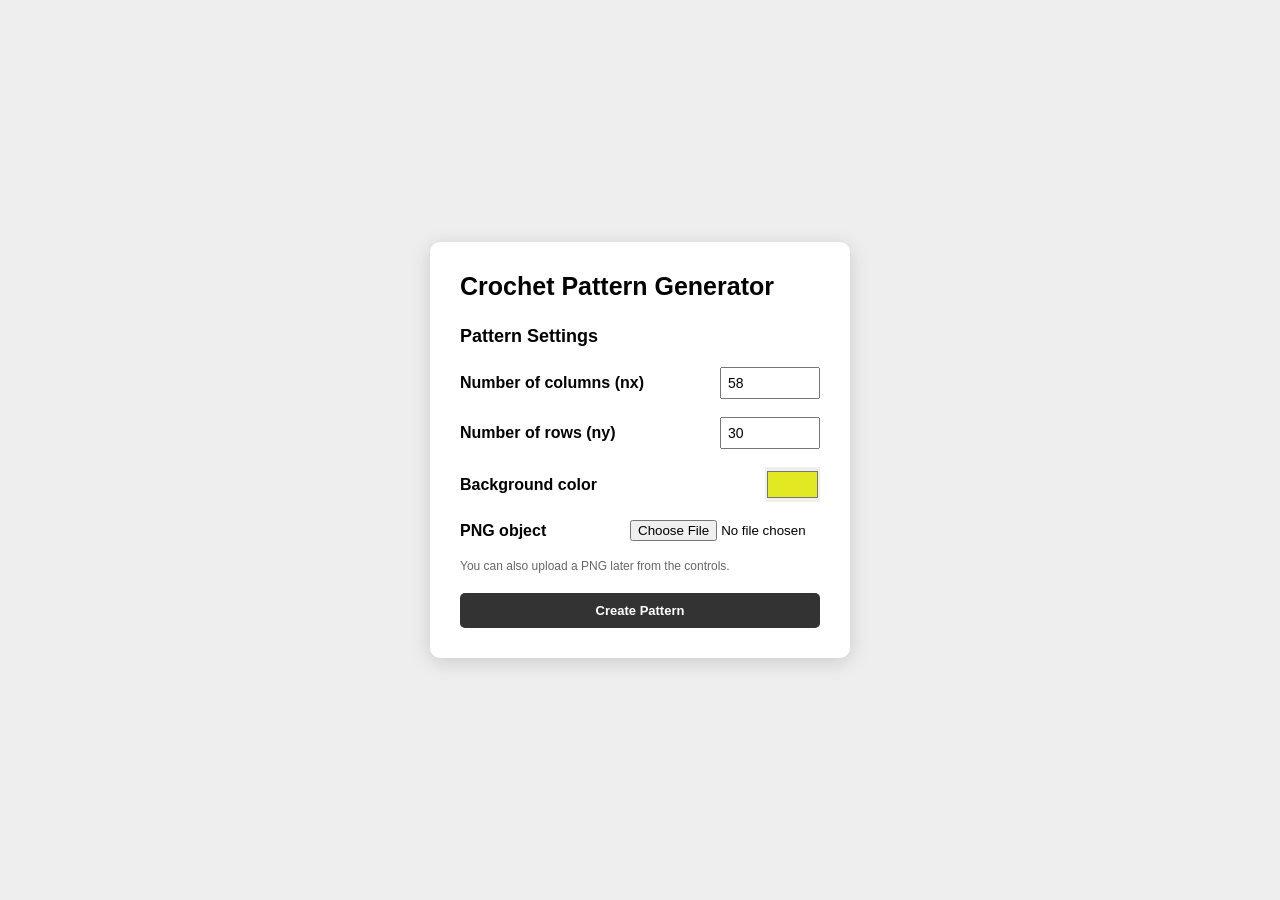
<file: index.html>
<!DOCTYPE html>
<html lang="en">

<head>
    <meta charset="UTF-8">
    <meta name="viewport" content="width=device-width, initial-scale=1.0">

    <title>Crochet Pattern Generator</title>

    <link rel="stylesheet" href="style.css">
</head>

<body>

    <!-- =====================================================
         STARTUP SETTINGS
         ===================================================== -->

    <div id="setupScreen" class="setup-screen">

        <div class="setup-panel">

            <h1>Crochet Pattern Generator</h1>

            <h2>Pattern Settings</h2>

            <div class="setup-row">
                <label for="nxInput">Number of columns (nx)</label>
                <input
                    type="number"
                    id="nxInput"
                    min="1"
                    max="500"
                    value="58"
                >
            </div>

            <div class="setup-row">
                <label for="nyInput">Number of rows (ny)</label>
                <input
                    type="number"
                    id="nyInput"
                    min="1"
                    max="500"
                    value="30"
                >
            </div>

            <div class="setup-row">
                <label for="backgroundColorInput">
                    Background color
                </label>

                <input
                    type="color"
                    id="backgroundColorInput"
                    value="#e2e922"
                >
            </div>

            <div class="setup-row">
                <label for="pngInput">
                    PNG object
                </label>

                <input
                    type="file"
                    id="pngInput"
                    accept="image/png"
                >
            </div>

            <p class="setup-note">
                You can also upload a PNG later from the controls.
            </p>

            <button id="startButton" class="primary-button">
                Create Pattern
            </button>

        </div>

    </div>


    <!-- =====================================================
         MAIN APPLICATION
         ===================================================== -->

    <div id="app" class="app-container hidden">

        <!-- =================================================
             CANVAS AREA
             ================================================= -->

        <main class="canvas-area">

            <div class="canvas-wrapper">

                <canvas id="canvas"></canvas>

            </div>

        </main>


        <!-- =================================================
             CONTROL PANEL
             ================================================= -->

        <aside class="control-panel">

            <h2>Pattern Controls</h2>


            <!-- ---------------------------------------------
                 PATTERN SETTINGS
                 --------------------------------------------- -->

            <section class="control-section">

                <h3>Pattern</h3>

                <div class="info-row">
                    <span>Columns:</span>
                    <strong id="nxDisplay">58</strong>
                </div>

                <div class="info-row">
                    <span>Rows:</span>
                    <strong id="nyDisplay">30</strong>
                </div>

                <div class="control-row">

                    <label for="backgroundColor">
                        Background
                    </label>

                    <input
                        type="color"
                        id="backgroundColor"
                        value="#e2e922"
                    >

                </div>

            </section>


            <!-- ---------------------------------------------
                 PNG OBJECT
                 --------------------------------------------- -->

            <section class="control-section">

                <h3>Object</h3>

                <div class="control-row">

                    <label for="objectUpload">
                        Upload PNG
                    </label>

                    <input
                        type="file"
                        id="objectUpload"
                        accept="image/png"
                    >

                </div>

                <div
                    id="uploadedFileName"
                    class="file-name"
                >
                    No PNG selected
                </div>

            </section>


            <!-- ---------------------------------------------
                 OBJECT SELECTION
                 --------------------------------------------- -->

            <section class="control-section">

                <h3>Objects</h3>

                <div class="control-row">

                    <label for="flowerSelect">
                        Object
                    </label>

                    <select id="flowerSelect">
                        <option value="uploaded">
                            Uploaded PNG
                        </option>
                    </select>

                </div>

                <div class="button-row">

                    <button id="addFlower">
                        Add Object
                    </button>

                    <button
                        id="deleteFlower"
                        disabled
                    >
                        Delete Object
                    </button>

                </div>

            </section>


            <!-- ---------------------------------------------
                 POSITION
                 --------------------------------------------- -->

            <section class="control-section">

                <h3>Position</h3>

                <div class="slider-row">

                    <label for="xPosition">
                        X Position
                    </label>

                    <span id="xValue">
                        0.50
                    </span>

                </div>

                <input
                    type="range"
                    id="xPosition"
                    min="0"
                    max="1"
                    step="0.001"
                    value="0.5"
                    disabled
                >


                <div class="slider-row">

                    <label for="yPosition">
                        Y Position
                    </label>

                    <span id="yValue">
                        0.50
                    </span>

                </div>

                <input
                    type="range"
                    id="yPosition"
                    min="0"
                    max="1"
                    step="0.001"
                    value="0.5"
                    disabled
                >

            </section>


            <!-- ---------------------------------------------
                 ROTATION / SCALE
                 --------------------------------------------- -->

            <section class="control-section">

                <h3>Transform</h3>

                <div class="slider-row">

                    <label for="rotation">
                        Rotation
                    </label>

                    <span id="rotationValue">
                        0°
                    </span>

                </div>

                <input
                    type="range"
                    id="rotation"
                    min="-180"
                    max="180"
                    step="1"
                    value="0"
                    disabled
                >


                <div class="slider-row">

                    <label for="scale">
                        Scale
                    </label>

                    <span id="scaleValue">
                        1.00
                    </span>

                </div>

                <input
                    type="range"
                    id="scale"
                    min="0.01"
                    max="10"
                    step="0.01"
                    value="1"
                    disabled
                >

            </section>


            <!-- ---------------------------------------------
                 RUN COUNTS
                 --------------------------------------------- -->

            <section class="control-section">

                <h3>Run Counts</h3>

                <div class="checkbox-row">

                    <input
                        type="checkbox"
                        id="showRunCounts"
                    >

                    <label for="showRunCounts">
                        Show Run Counts
                    </label>

                </div>


                <div class="control-row">

                    <label for="runDirection">
                        Direction
                    </label>

                    <select id="runDirection">

                        <option value="left">
                            Left
                        </option>

                        <option value="right">
                            Right
                        </option>

                        <option value="alternating-left">
                            Alternating Left First
                        </option>

                        <option value="alternating-right">
                            Alternating Right First
                        </option>

                    </select>

                </div>

            </section>


            <!-- ---------------------------------------------
                 DISCRETIZE
                 --------------------------------------------- -->

            <section class="control-section">

                <button
                    id="discretizePattern"
                    class="primary-button"
                >
                    Discretize Pattern
                </button>

            </section>

        </aside>

    </div>


    <script src="app.js"></script>

</body>

</html>
</file>
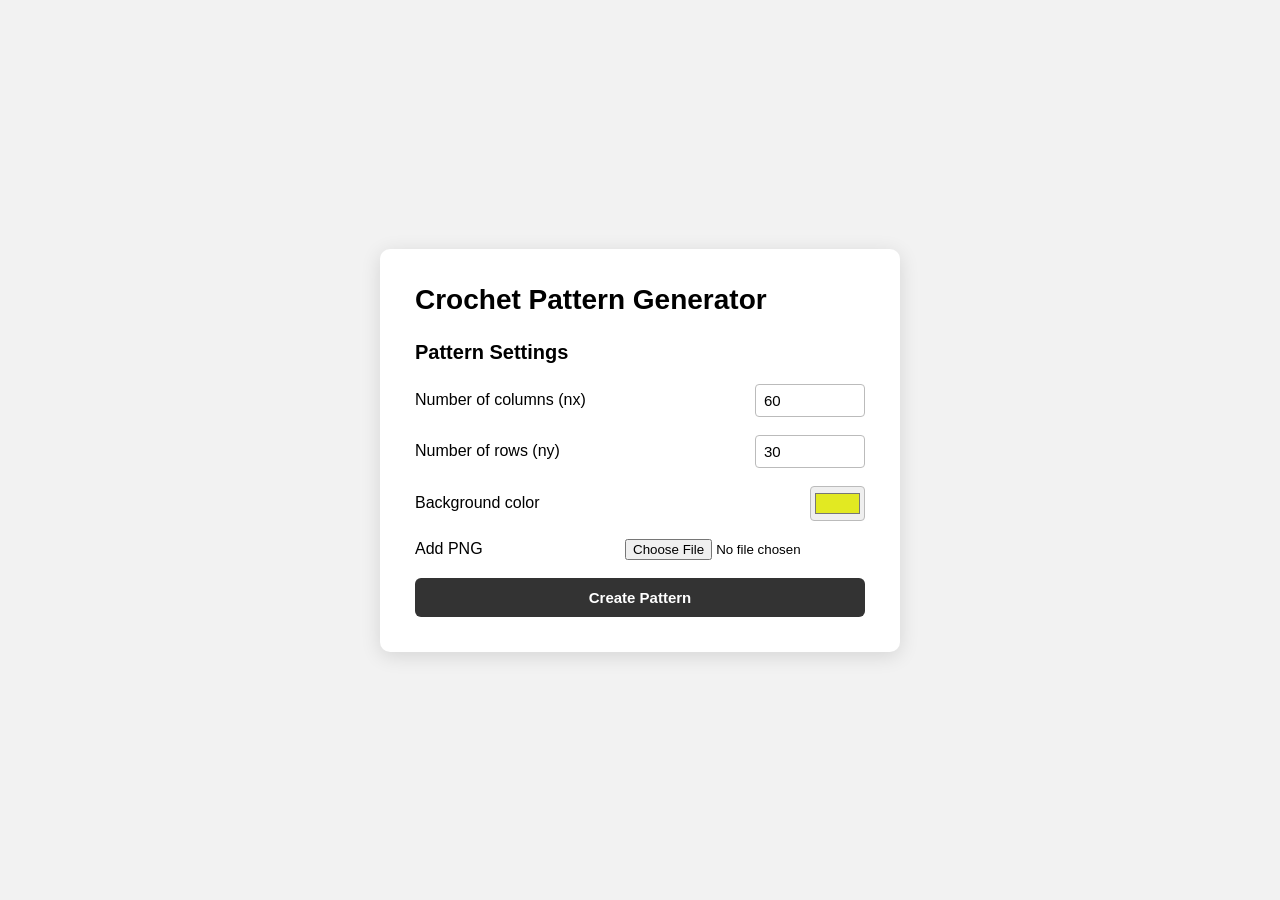
<file: gen_crochet/index.html>
<!DOCTYPE html>
<html lang="en">

<head>

    <meta charset="UTF-8">

    <meta
        name="viewport"
        content="width=device-width, initial-scale=1.0"
    >

    <title>Crochet Pattern Generator</title>

    <link
        rel="stylesheet"
        href="style.css"
    >

</head>


<body>


    <!-- =====================================================
         STARTUP SETTINGS
         ===================================================== -->

    <div
        id="setupScreen"
        class="setup-screen"
    >

        <div class="setup-panel">

            <h1>Crochet Pattern Generator</h1>

            <h2>Pattern Settings</h2>


            <div class="setup-row">

                <label for="nxInput">
                    Number of columns (nx)
                </label>

                <input
                    type="number"
                    id="nxInput"
                    min="1"
                    max="500"
                    value="60"
                >

            </div>


            <div class="setup-row">

                <label for="nyInput">
                    Number of rows (ny)
                </label>

                <input
                    type="number"
                    id="nyInput"
                    min="1"
                    max="500"
                    value="30"
                >

            </div>


            <div class="setup-row">

                <label for="backgroundColorInput">
                    Background color
                </label>

                <input
                    type="color"
                    id="backgroundColorInput"
                    value="#e2e922"
                >

            </div>


            <div class="setup-row">

                <label for="pngInput">
                    Add PNG
                </label>

                <input
                    type="file"
                    id="pngInput"
                    accept="image/png"
                >

            </div>


            <!-- <p class="setup-note">
                Default PNG objects are loaded automatically from
                the <strong>default</strong> folder.
            </p> -->


            <button
                id="startButton"
                class="primary-button"
            >
                Create Pattern
            </button>

        </div>

    </div>



    <!-- =====================================================
         MAIN APPLICATION
         ===================================================== -->

    <div
        id="app"
        class="app-container hidden"
    >


        <!-- =================================================
             CANVAS
             ================================================= -->

        <main class="canvas-area">

            <div class="canvas-wrapper">

                <canvas id="canvas"></canvas>

            </div>

        </main>



        <!-- =================================================
             CONTROL PANEL
             ================================================= -->

        <aside class="control-panel">

            <h2>Pattern Controls</h2>


            <!-- =================================================
                 PATTERN SETTINGS
                 ================================================= -->

            <section class="control-section">

                <h3>Pattern</h3>


                <div class="info-row">

                    <span>Columns:</span>

                    <strong id="nxDisplay">
                        60
                    </strong>

                </div>


                <div class="info-row">

                    <span>Rows:</span>

                    <strong id="nyDisplay">
                        30
                    </strong>

                </div>


                <div class="control-row">

                    <label for="backgroundColor">
                        Background
                    </label>

                    <input
                        type="color"
                        id="backgroundColor"
                        value="#e2e922"
                    >

                </div>

            </section>



            <!-- =================================================
                 IMAGE LIBRARY
                 ================================================= -->

            <section class="control-section">

                <h3>Object Library</h3>


                <div class="control-row">

                    <label for="objectUpload">
                        Upload PNG
                    </label>

                    <input
                        type="file"
                        id="objectUpload"
                        accept="image/png"
                    >

                </div>


                <div
                    id="uploadedFileName"
                    class="file-name"
                >
                    No PNG selected
                </div>


                <div class="control-row">

                    <label for="objectSelectorButton">
                        Object
                    </label>

                    <div
                        id="objectSelector"
                        class="object-selector"
                    >

                        <button
                            type="button"
                            id="objectSelectorButton"
                            class="object-selector-button"
                        >
                            Select Object
                            <span class="object-selector-arrow">▼</span>
                        </button>


                        <div
                            id="objectSelectorMenu"
                            class="object-selector-menu"
                        >
                        </div>

                    </div>

                </div>


                <div class="button-row">

                    <button id="addFlower">
                        Add Object
                    </button>


                    <button
                        id="deleteFlower"
                        disabled
                    >
                        Delete Object
                    </button>

                </div>

            </section>



            <!-- =================================================
                 POSITION
                 ================================================= -->

            <section class="control-section">

                <h3>Position</h3>


                <div class="slider-row">

                    <label for="xPosition">
                        X Position
                    </label>

                    <span id="xValue">
                        0.50
                    </span>

                </div>


                <input
                    type="range"
                    id="xPosition"
                    min="0"
                    max="1"
                    step="0.001"
                    value="0.5"
                    disabled
                >


                <div class="slider-row">

                    <label for="yPosition">
                        Y Position
                    </label>

                    <span id="yValue">
                        0.50
                    </span>

                </div>


                <input
                    type="range"
                    id="yPosition"
                    min="0"
                    max="1"
                    step="0.001"
                    value="0.5"
                    disabled
                >

            </section>



            <!-- =================================================
                 ROTATION / SCALE
                 ================================================= -->

            <section class="control-section">

                <h3>Transform</h3>


                <div class="slider-row">

                    <label for="rotation">
                        Rotation
                    </label>

                    <span id="rotationValue">
                        0°
                    </span>

                </div>


                <input
                    type="range"
                    id="rotation"
                    min="-180"
                    max="180"
                    step="1"
                    value="0"
                    disabled
                >


                <div class="slider-row">

                    <label for="scale">
                        Scale
                    </label>

                    <span id="scaleValue">
                        1.00
                    </span>

                </div>


                <input
                    type="range"
                    id="scale"
                    min="0.01"
                    max="10"
                    step="0.01"
                    value="1"
                    disabled
                >

            </section>



            <!-- =================================================
                 RUN COUNTS
                 ================================================= -->

            <section class="control-section">

                <h3>Run Counts</h3>


                <div class="checkbox-row">

                    <input
                        type="checkbox"
                        id="showRunCounts"
                    >

                    <label for="showRunCounts">
                        Show Run Counts
                    </label>

                </div>


                <div class="control-row">

                    <label for="runDirection">
                        Direction
                    </label>

                    <select id="runDirection">

                        <option value="left">
                            Left
                        </option>

                        <option value="right">
                            Right
                        </option>

                        <option value="both">
                            Both
                        </option>

                    </select>

                </div>

            </section>



            <!-- =================================================
                 DISCRETIZE
                 ================================================= -->

            <section class="control-section">

                <button
                    id="discretizePattern"
                    class="primary-button"
                >
                    Discretize Pattern
                </button>

            </section>


        </aside>

    </div>



    <script src="app.js"></script>

</body>

</html>
</file>
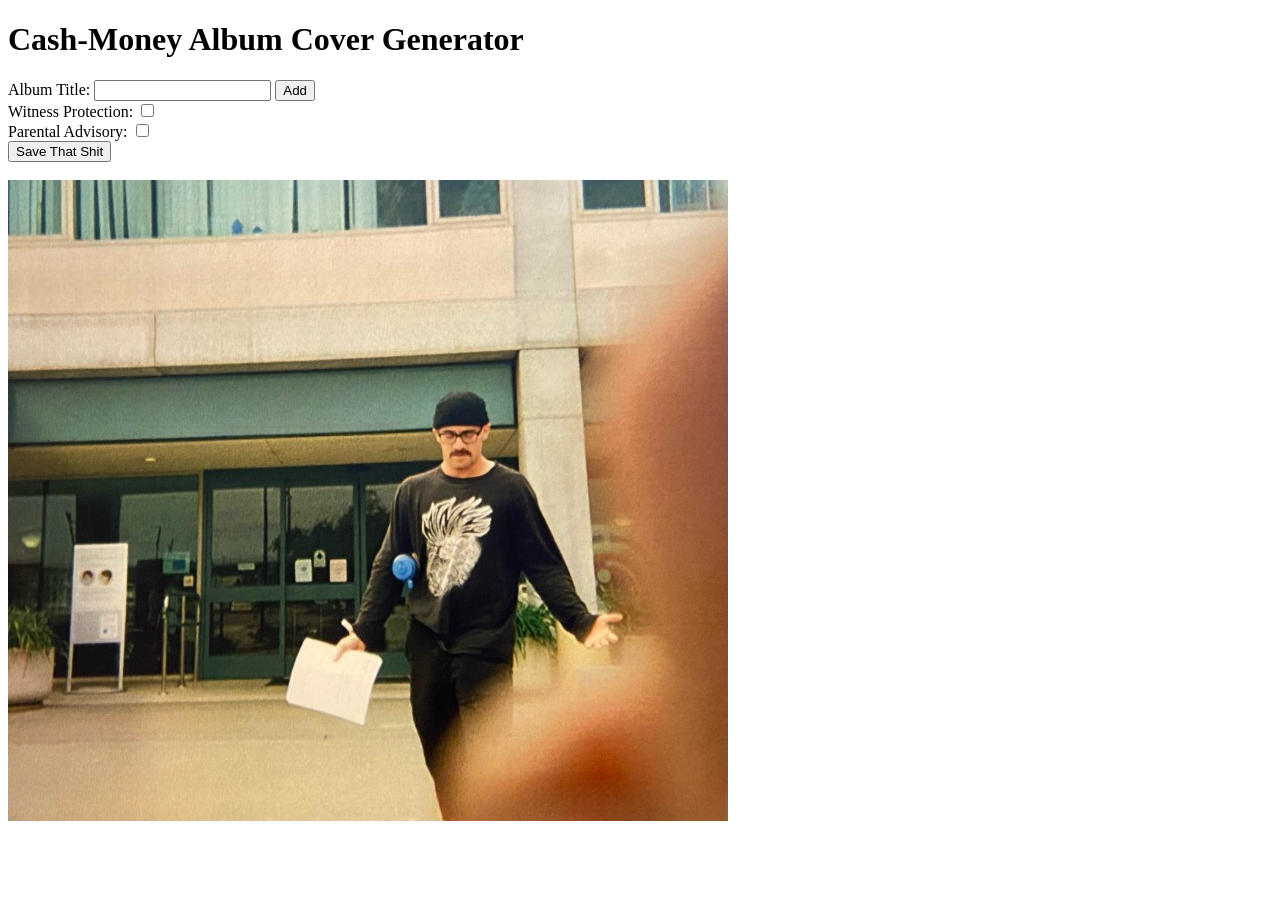
<file: CM.html>
<!DOCTYPE html>
<html lang="en">
<head>
  <meta charset="UTF-8">
  <meta name="viewport" content="width=device-width, initial-scale=1.0">
  <title>Cash-Money Album Cover Generator</title>
  <script src="https://html2canvas.hertzen.com/dist/html2canvas.min.js"></script>
  <style>
    #image-container {
      position: relative;
      display: inline-block;
    }

    #text-overlay {
      position: absolute;
      left: 30%;
      top: 35%;
      transform: translate(-50%, -50%) rotate(-2deg);
      font-family: Georgia, serif;
      font-size: 18pt;
      color: #f6f2c1; /* Default color */
    }

    #rectangle-overlay {
      position: absolute;
      left: 59.9%; /* Default left position for the rectangle */
      top: 38.5%; /* Default top position for the rectangle */
      width: 40px; /* Default width of the rectangle */
      height: 15px; /* Default height of the rectangle */
      background-color: #000000; /* Default color of the rectangle */
      display: none; /*Initially hidden */
    }

    #original-image {
      max-width: 100%;
      height: auto;
    }

    #overlay-image {
      position: absolute;
      left: 1%;
      top: 88%;
      width: 100px;
      height: auto;
      display: none; /* Initially hidden */
    }

    @media (max-width: 768px) {
        #text-overlay {
            position: absolute;
            left: 30%;
            top: 35%;
            transform: translate(-50%, -50%) rotate(-2deg);
            font-family: Georgia, serif;
            font-size: 10pt;
            color: #f6f2c1; /* Default color */
        }
        #rectangle-overlay {
            position: absolute;
            left: 59.9%; /* Default left position for the rectangle */
            top: 38.5%; /* Default top position for the rectangle */
            width: 22px; /* Default width of the rectangle */
            height: 8px; /* Default height of the rectangle */
            background-color: #000000; /* Default color of the rectangle */
            display: none; /*Initially hidden */
        }

        #original-image {
            max-width: 100%;
            height: auto;
        }

        /* Adjust styles for smaller screens (e.g., mobile devices) */
        #overlay-image {
        position: absolute;
        left: 1%;
        top: 85%;
        width: 70px;
        height: auto;
        display: none; /* Initially hidden */
        }
    }

    #text-input {
      margin-top: 10px;
    }
  </style>
</head>
<body>

  <h1>Cash-Money Album Cover Generator </h1>

  <label for="sentence">Album Title:</label>
  <input type="text" id="sentence" maxlength="32">
  <button onclick="addText()">Add</button> <br>

  <label for="addRectangle">Witness Protection: </label>
  <input type="checkbox" id="addRectangle" onchange="toggleRectangle()"><br>

  <label for="addOverlay">Parental Advisory: </label>
  <input type="checkbox" id="addOverlay" onchange="toggleOverlay()"><br>

  <button onclick="saveImage()">Save That Shit</button><br><br>

  <div id="image-container">
    <img id="original-image" src="images/CM.jpg" alt="Original Image">
    <img id="overlay-image" src="images/PA.png" alt="Overlay Image">
    <div id="text-overlay"></div>
    <div id="rectangle-overlay"></div>
  </div>

  <script>
    function addText() {
      const sentence = document.getElementById('sentence').value;
      const textOverlay = document.getElementById('text-overlay');
      textOverlay.innerHTML = sentence;
    }

    function toggleRectangle() {
      const addRectangleCheckbox = document.getElementById('addRectangle');
      const rectangleOverlay = document.getElementById('rectangle-overlay');

      if (addRectangleCheckbox.checked) {
        rectangleOverlay.style.display = 'block';
      } else {
        rectangleOverlay.style.display = 'none';
      }
    }

    function toggleOverlay() {
      const addOverlayCheckbox = document.getElementById('addOverlay');
      const overlayImage = document.getElementById('overlay-image');

      if (addOverlayCheckbox.checked) {
        overlayImage.style.display = 'block';
      } else {
        overlayImage.style.display = 'none';
      }
    }

    function saveImage() {
      html2canvas(document.getElementById('image-container')).then(function(canvas) {
        var link = document.createElement("a");
        document.body.appendChild(link);
        link.download = 'CM_Album_Cover.png';
        link.href = canvas.toDataURL("image/png");
        link.click();
        document.body.removeChild(link);
      });
    }
  </script>
</body>
</html>
</file>
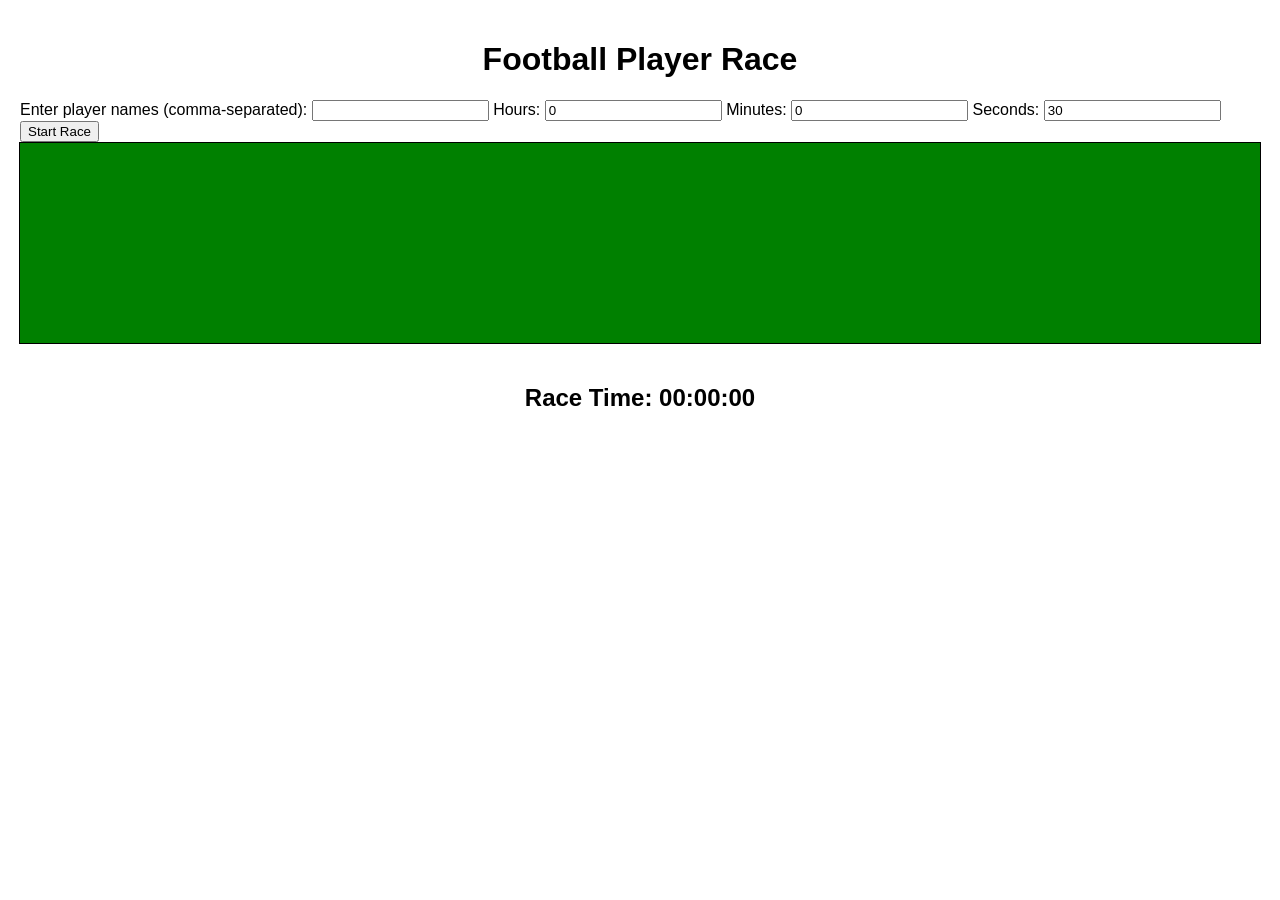
<file: FF2024.html>
<!DOCTYPE html>
<html lang="en">
<head>
    <meta charset="UTF-8">
    <meta name="viewport" content="width=device-width, initial-scale=1.0">
    <title>Football Player Race</title>
    <style>
        body {
            font-family: Arial, sans-serif;
            display: flex;
            flex-direction: column;
            align-items: center;
            margin: 0;
            padding: 20px;
        }
        #field {
            width: 100%;
            height: 200px;
            border: 1px solid black;
            position: relative;
            overflow: hidden;
            background: green;
            margin-bottom: 20px;
        }
        .player {
            position: absolute;
            height: 40px;
            width: 80px;
            background: blue;
            color: white;
            text-align: center;
            line-height: 40px;
        }
        .player:nth-child(2n) {
            background: red;
        }
    </style>
</head>
<body>
    <h1>Football Player Race</h1>
    <div>
        <label for="playerNames">Enter player names (comma-separated):</label>
        <input type="text" id="playerNames">
        <label for="hours">Hours:</label>
        <input type="number" id="hours" value="0">
        <label for="minutes">Minutes:</label>
        <input type="number" id="minutes" value="0">
        <label for="seconds">Seconds:</label>
        <input type="number" id="seconds" value="30">
        <button onclick="startRace()">Start Race</button>
    </div>
    <div id="field"></div>
    <h2>Race Time: <span id="timer">00:00:00</span></h2>
    <script>
        let players = [];
        let interval;
        let startTime;

        function startRace() {
            clearInterval(interval);
            document.getElementById('field').innerHTML = '';
            const playerNames = document.getElementById('playerNames').value.split(',').map(name => name.trim()).filter(name => name);
            const hours = parseInt(document.getElementById('hours').value) || 0;
            const minutes = parseInt(document.getElementById('minutes').value) || 0;
            const seconds = parseInt(document.getElementById('seconds').value) || 0;
            const duration = (hours * 3600) + (minutes * 60) + seconds;

            if (playerNames.length === 0) {
                alert('Please enter player names.');
                return;
            }

            // Create players
            playerNames.forEach((name, index) => {
                const player = document.createElement('div');
                player.className = 'player';
                player.innerText = name;
                player.style.left = '0px';
                player.dataset.speed = Math.random() * (10 - 1) + 1; // Random speed between 1 and 10
                document.getElementById('field').appendChild(player);
            });

            startTime = Date.now();
            interval = setInterval(updateRace, 100);

            setTimeout(() => {
                clearInterval(interval);
                alert('Race Finished!');
            }, duration * 1000);
        }

        function updateRace() {
            const elapsedTime = Math.floor((Date.now() - startTime) / 1000);
            const hours = Math.floor(elapsedTime / 3600);
            const minutes = Math.floor((elapsedTime % 3600) / 60);
            const seconds = elapsedTime % 60;

            document.getElementById('timer').innerText =
                `${String(hours).padStart(2, '0')}:${String(minutes).padStart(2, '0')}:${String(seconds).padStart(2, '0')}`;

            document.querySelectorAll('.player').forEach(player => {
                const speed = parseFloat(player.dataset.speed);
                const currentPosition = parseFloat(player.style.left) || 0;
                player.style.left = `${currentPosition + speed}px`;
            });
        }
    </script>
</body>
</html>
</file>
<file: style.css>
/* ============================================================
   GLOBAL
   ============================================================ */

* {
    box-sizing: border-box;
}

html,
body {
    margin: 0;
    padding: 0;
    width: 100%;
    height: 100%;
    font-family: Arial, Helvetica, sans-serif;
    background: #eeeeee;
}


/* ============================================================
   UTILITY
   ============================================================ */

.hidden {
    display: none !important;
}


/* ============================================================
   STARTUP SCREEN
   ============================================================ */

.setup-screen {
    width: 100%;
    height: 100vh;

    display: flex;
    justify-content: center;
    align-items: center;

    background: #eeeeee;
}

.setup-panel {
    width: 420px;

    padding: 30px;

    background: white;

    border-radius: 10px;

    box-shadow:
        0 4px 20px rgba(0, 0, 0, 0.15);
}

.setup-panel h1 {
    margin-top: 0;
    margin-bottom: 25px;

    font-size: 25px;
}

.setup-panel h2 {
    margin-top: 0;
    margin-bottom: 20px;

    font-size: 18px;
}

.setup-row {
    display: flex;
    align-items: center;

    margin-bottom: 18px;
}

.setup-row label {
    flex: 1;

    font-weight: bold;
}

.setup-row input[type="number"] {
    width: 100px;

    padding: 6px;

    font-size: 14px;
}

.setup-row input[type="color"] {
    width: 55px;
    height: 35px;

    padding: 0;

    border: none;
}

.setup-row input[type="file"] {
    width: 190px;
}

.setup-note {
    margin-top: 10px;
    margin-bottom: 20px;

    font-size: 12px;

    color: #666666;
}


/* ============================================================
   MAIN APPLICATION
   ============================================================ */

.app-container {
    width: 100%;
    height: 100vh;

    display: flex;

    overflow: hidden;
}


/* ============================================================
   CANVAS AREA
   ============================================================ */

.canvas-area {
    flex: 1;

    display: flex;
    justify-content: center;
    align-items: center;

    min-width: 0;

    padding: 30px;
}

.canvas-wrapper {
    display: flex;
    justify-content: center;
    align-items: center;

    max-width: 100%;
    max-height: 100%;
}

#canvas {
    display: block;

    max-width: 100%;
    max-height: calc(100vh - 60px);

    border: 1px solid #999999;

    background: white;

    box-shadow:
        0 2px 8px rgba(0, 0, 0, 0.15);
}


/* ============================================================
   CONTROL PANEL
   ============================================================ */

.control-panel {

    /*
     * This width plus the margin-left below pushes the
     * controls farther away from the canvas.
     */

    width: 350px;
    flex: 0 0 350px;

    margin-left: 80px;

    margin-right: 35px;

    margin-top: 25px;
    margin-bottom: 25px;

    padding: 22px;

    background: white;

    border-radius: 10px;

    overflow-y: auto;

    box-shadow:
        0 3px 12px rgba(0, 0, 0, 0.15);
}

.control-panel h2 {
    margin-top: 0;
    margin-bottom: 20px;

    font-size: 21px;
}

.control-section {
    margin-bottom: 22px;

    padding-bottom: 18px;

    border-bottom: 1px solid #dddddd;
}

.control-section:last-child {
    border-bottom: none;
}

.control-section h3 {
    margin-top: 0;
    margin-bottom: 13px;

    font-size: 15px;
}


/* ============================================================
   CONTROL ROWS
   ============================================================ */

.control-row {
    display: flex;

    align-items: center;

    justify-content: space-between;

    gap: 10px;

    margin-bottom: 10px;
}

.control-row label {
    font-size: 13px;
    font-weight: bold;
}

.control-row select {
    width: 165px;

    padding: 5px;
}

.control-row input[type="color"] {
    width: 55px;
    height: 32px;

    border: none;
    padding: 0;
}


/* ============================================================
   INFORMATION ROW
   ============================================================ */

.info-row {
    display: flex;

    justify-content: space-between;

    margin-bottom: 8px;

    font-size: 13px;
}


/* ============================================================
   FILE NAME
   ============================================================ */

.file-name {
    margin-top: 5px;

    font-size: 11px;

    color: #666666;

    word-break: break-all;
}


/* ============================================================
   BUTTONS
   ============================================================ */

.button-row {
    display: flex;

    gap: 8px;

    margin-top: 10px;
}

button {
    padding: 7px 12px;

    border: 1px solid #bbbbbb;

    border-radius: 5px;

    background: #f5f5f5;

    cursor: pointer;

    font-size: 13px;
}

button:hover {
    background: #e7e7e7;
}

button:disabled {
    opacity: 0.5;

    cursor: default;
}

.primary-button {
    width: 100%;

    padding: 10px;

    border: none;

    background: #333333;

    color: white;

    font-weight: bold;
}

.primary-button:hover {
    background: #222222;
}


/* ============================================================
   SLIDERS
   ============================================================ */

.slider-row {
    display: flex;

    justify-content: space-between;

    margin-top: 10px;
    margin-bottom: 4px;

    font-size: 13px;
}

.slider-row span {
    font-family: monospace;

    min-width: 55px;

    text-align: right;
}

input[type="range"] {
    width: 100%;
}


/* ============================================================
   CHECKBOX
   ============================================================ */

.checkbox-row {
    display: flex;

    align-items: center;

    gap: 8px;

    margin-bottom: 12px;

    font-size: 13px;
}


/* ============================================================
   RESPONSIVE LAYOUT
   ============================================================ */

@media (max-width: 1100px) {

    .control-panel {
        margin-left: 30px;

        width: 320px;
        flex-basis: 320px;
    }
}

@media (max-width: 800px) {

    .app-container {
        flex-direction: column;

        overflow-y: auto;
    }

    .canvas-area {
        flex: none;

        width: 100%;

        padding: 20px;
    }

    .control-panel {
        width: calc(100% - 40px);

        flex: none;

        margin: 0 20px 20px 20px;
    }
}
</file>
<file: gen_crochet/style.css>
/* ============================================================
   GLOBAL
   ============================================================ */

* {
    box-sizing: border-box;
}

html,
body {
    margin: 0;
    padding: 0;

    width: 100%;
    height: 100%;

    font-family: Arial, Helvetica, sans-serif;

    background: #f2f2f2;
}


/* ============================================================
   UTILITY
   ============================================================ */

.hidden {
    display: none !important;
}


/* ============================================================
   STARTUP SCREEN
   ============================================================ */

.setup-screen {
    width: 100%;
    min-height: 100vh;

    display: flex;

    align-items: center;
    justify-content: center;

    padding: 30px;
}


.setup-panel {
    width: 100%;
    max-width: 520px;

    background: white;

    padding: 35px;

    border-radius: 10px;

    box-shadow:
        0 4px 20px rgba(0, 0, 0, 0.12);
}


.setup-panel h1 {
    margin-top: 0;
    margin-bottom: 10px;

    font-size: 28px;
}


.setup-panel h2 {
    margin-top: 25px;
    margin-bottom: 20px;

    font-size: 20px;
}


.setup-row {
    display: flex;

    align-items: center;

    margin-bottom: 18px;

    gap: 15px;
}


.setup-row label {
    flex: 1;

    font-weight: 500;
}


.setup-row input[type="number"] {
    width: 110px;

    padding: 7px 8px;

    border: 1px solid #bbb;
    border-radius: 4px;

    font-size: 15px;
}


.setup-row input[type="color"] {
    width: 55px;
    height: 35px;

    padding: 2px;

    border: 1px solid #bbb;
    border-radius: 4px;

    cursor: pointer;
}


.setup-row input[type="file"] {
    max-width: 240px;
}


.setup-note {
    margin-top: 5px;
    margin-bottom: 25px;

    font-size: 13px;

    color: #666;
}


/* ============================================================
   BUTTONS
   ============================================================ */

button {
    padding: 8px 12px;

    border: 1px solid #aaa;
    border-radius: 5px;

    background: #f4f4f4;

    font-size: 14px;

    cursor: pointer;
}


button:hover:not(:disabled) {
    background: #e7e7e7;
}


button:disabled {
    opacity: 0.5;

    cursor: not-allowed;
}


.primary-button {
    width: 100%;

    padding: 11px 16px;

    border: none;
    border-radius: 6px;

    background: #333;
    color: white;

    font-size: 15px;
    font-weight: bold;

    cursor: pointer;
}


.primary-button:hover {
    background: #222;
}


/* ============================================================
   MAIN APPLICATION
   ============================================================ */

.app-container {
    width: 100%;
    height: 100vh;

    display: flex;

    overflow: hidden;
}


/* ============================================================
   CANVAS AREA
   ============================================================ */

.canvas-area {
    flex: 1;

    min-width: 0;
    min-height: 0;

    display: flex;

    align-items: center;
    justify-content: center;

    padding: 20px;

    overflow: auto;

    background: #ddd;
}


.canvas-wrapper {
    max-width: 100%;
    max-height: 100%;

    display: flex;

    align-items: center;
    justify-content: center;
}


#canvas {
    display: block;

    max-width: 100%;
    max-height: calc(100vh - 40px);

    width: auto;
    height: auto;

    background: white;

    box-shadow:
        0 2px 10px rgba(0, 0, 0, 0.15);

    cursor: default;
}


/* ============================================================
   CONTROL PANEL
   ============================================================ */

.control-panel {
    width: 330px;

    flex-shrink: 0;

    height: 100vh;

    padding: 20px;

    background: white;

    border-left: 1px solid #ccc;

    overflow-y: auto;
}


.control-panel h2 {
    margin-top: 0;
    margin-bottom: 20px;

    font-size: 22px;
}


.control-section {
    padding-bottom: 20px;
    margin-bottom: 20px;

    border-bottom: 1px solid #ddd;
}


.control-section:last-child {
    border-bottom: none;
}


.control-section h3 {
    margin-top: 0;
    margin-bottom: 13px;

    font-size: 16px;
}


/* ============================================================
   INFO ROW
   ============================================================ */

.info-row {
    display: flex;

    justify-content: space-between;

    margin-bottom: 8px;

    font-size: 14px;
}


/* ============================================================
   CONTROL ROW
   ============================================================ */

.control-row {
    display: flex;

    align-items: center;

    gap: 10px;

    margin-bottom: 10px;
}


.control-row label {
    flex: 1;

    font-size: 14px;
}


.control-row input[type="color"] {
    width: 55px;
    height: 32px;

    padding: 2px;

    border: 1px solid #aaa;
    border-radius: 4px;

    cursor: pointer;
}


.control-row input[type="file"] {
    max-width: 180px;

    font-size: 12px;
}


.control-row select {
    min-width: 150px;

    padding: 6px;

    border: 1px solid #aaa;
    border-radius: 4px;

    background: white;
}


/* ============================================================
   FILE NAME
   ============================================================ */

.file-name {
    margin-top: 5px;

    padding: 6px 8px;

    background: #f5f5f5;

    border-radius: 4px;

    font-size: 12px;

    color: #666;

    overflow: hidden;

    text-overflow: ellipsis;

    white-space: nowrap;
}


/* ============================================================
   BUTTON ROW
   ============================================================ */

.button-row {
    display: flex;

    gap: 8px;
}


.button-row button {
    flex: 1;
}


/* ============================================================
   SLIDERS
   ============================================================ */

.slider-row {
    display: flex;

    justify-content: space-between;
    align-items: center;

    margin-top: 12px;
    margin-bottom: 5px;

    font-size: 14px;
}


.slider-row span {
    min-width: 50px;

    text-align: right;

    font-family: monospace;
}


input[type="range"] {
    width: 100%;
}


/* ============================================================
   CHECKBOX
   ============================================================ */

.checkbox-row {
    display: flex;

    align-items: center;

    gap: 8px;

    margin-bottom: 12px;
}


.checkbox-row label {
    font-size: 14px;

    cursor: pointer;
}


/* ============================================================
   RESPONSIVE
   ============================================================ */

@media (max-width: 800px) {

    .app-container {
        height: auto;
        min-height: 100vh;

        flex-direction: column;

        overflow: auto;
    }


    .canvas-area {
        min-height: 60vh;

        padding: 10px;
    }


    .control-panel {
        width: 100%;
        height: auto;

        border-left: none;
        border-top: 1px solid #ccc;
    }


    #canvas {
        max-height: 60vh;
    }
}
/* ============================================================
   CUSTOM OBJECT SELECTOR
   ============================================================ */

.object-selector {
    position: relative;
    width: 100%;
}


/* ============================================================
   MAIN SELECTOR BUTTON
   ============================================================ */

.object-selector-button {
    width: 100%;

    min-height: 38px;

    display: flex;

    align-items: center;

    gap: 8px;

    padding: 6px 9px;

    border: 1px solid #aaa;

    border-radius: 4px;

    background: white;

    color: #222;

    font-size: 14px;

    cursor: pointer;

    text-align: left;
}


.object-selector-button:hover {
    background: #f5f5f5;
}


.object-selector-button:focus {
    outline: 2px solid #4a90e2;

    outline-offset: 1px;
}


/* ============================================================
   SELECTED OBJECT THUMBNAIL
   ============================================================ */

.object-selector-thumbnail {
    width: 28px;
    height: 28px;

    object-fit: contain;

    flex-shrink: 0;
}


/* ============================================================
   SELECTED OBJECT NAME
   ============================================================ */

.object-selector-name {
    flex: 1;

    overflow: hidden;

    text-overflow: ellipsis;

    white-space: nowrap;
}


/* ============================================================
   SELECTOR ARROW
   ============================================================ */

.object-selector-arrow {
    margin-left: auto;

    font-size: 11px;

    flex-shrink: 0;

    transition: transform 0.15s ease;
}


/*
 * Rotate arrow when selector is open.
 */
.object-selector.open
.object-selector-arrow {
    transform: rotate(180deg);
}


/* ============================================================
   DROPDOWN MENU
   ============================================================ */

.object-selector-menu {
    position: absolute;

    left: 0;
    right: 0;

    top: calc(100% + 2px);

    z-index: 1000;

    max-height: 300px;

    overflow-y: auto;

    background: white;

    border: 1px solid #aaa;

    border-radius: 4px;

    box-shadow:
        0 4px 10px rgba(0, 0, 0, 0.15);

    display: none;
}


/*
 * Menu is visible when selector is open.
 */
.object-selector-menu.open {
    display: block;
}


/* ============================================================
   DEFAULT FOLDER
   ============================================================ */

.object-folder {
    width: 100%;
}


/* ============================================================
   DEFAULT FOLDER HEADER
   ============================================================ */

.object-folder-header {
    width: 100%;

    display: flex;

    align-items: center;

    gap: 8px;

    padding: 9px 10px;

    border: none;

    border-radius: 0;

    background: #f2f2f2;

    color: #222;

    font-size: 14px;

    font-weight: 600;

    cursor: pointer;

    text-align: left;
}


.object-folder-header:hover {
    background: #e8e8e8;
}


/* ============================================================
   FOLDER ARROW
   ============================================================ */

.folder-arrow {
    width: 14px;

    flex-shrink: 0;

    font-size: 11px;

    text-align: center;
}


/* ============================================================
   FOLDER CONTENTS
   ============================================================ */

.object-folder-contents {
    display: block;
}


/*
 * This is what makes the Default folder
 * start CLOSED.
 */
.object-folder-contents.collapsed {
    display: none;
}


/* ============================================================
   OBJECT MENU ITEMS
   ============================================================ */

.object-menu-item {
    width: 100%;

    min-height: 38px;

    display: flex;

    align-items: center;

    gap: 9px;

    padding: 5px 10px 5px 30px;

    border: none;

    border-radius: 0;

    background: white;

    color: #222;

    font-size: 13px;

    cursor: pointer;

    text-align: left;
}


.object-menu-item:hover {
    background: #e8f0fe;
}


/* ============================================================
   OBJECT THUMBNAILS
   ============================================================ */

.object-menu-thumbnail {
    width: 28px;
    height: 28px;

    object-fit: contain;

    flex-shrink: 0;
}


/* ============================================================
   OBJECT NAMES
   ============================================================ */

.object-menu-name {
    flex: 1;

    overflow: hidden;

    text-overflow: ellipsis;

    white-space: nowrap;
}


/* ============================================================
   EMPTY MENU
   ============================================================ */

.object-menu-empty {
    padding: 12px;

    color: #666;

    font-size: 13px;

    text-align: center;
}
</file>
